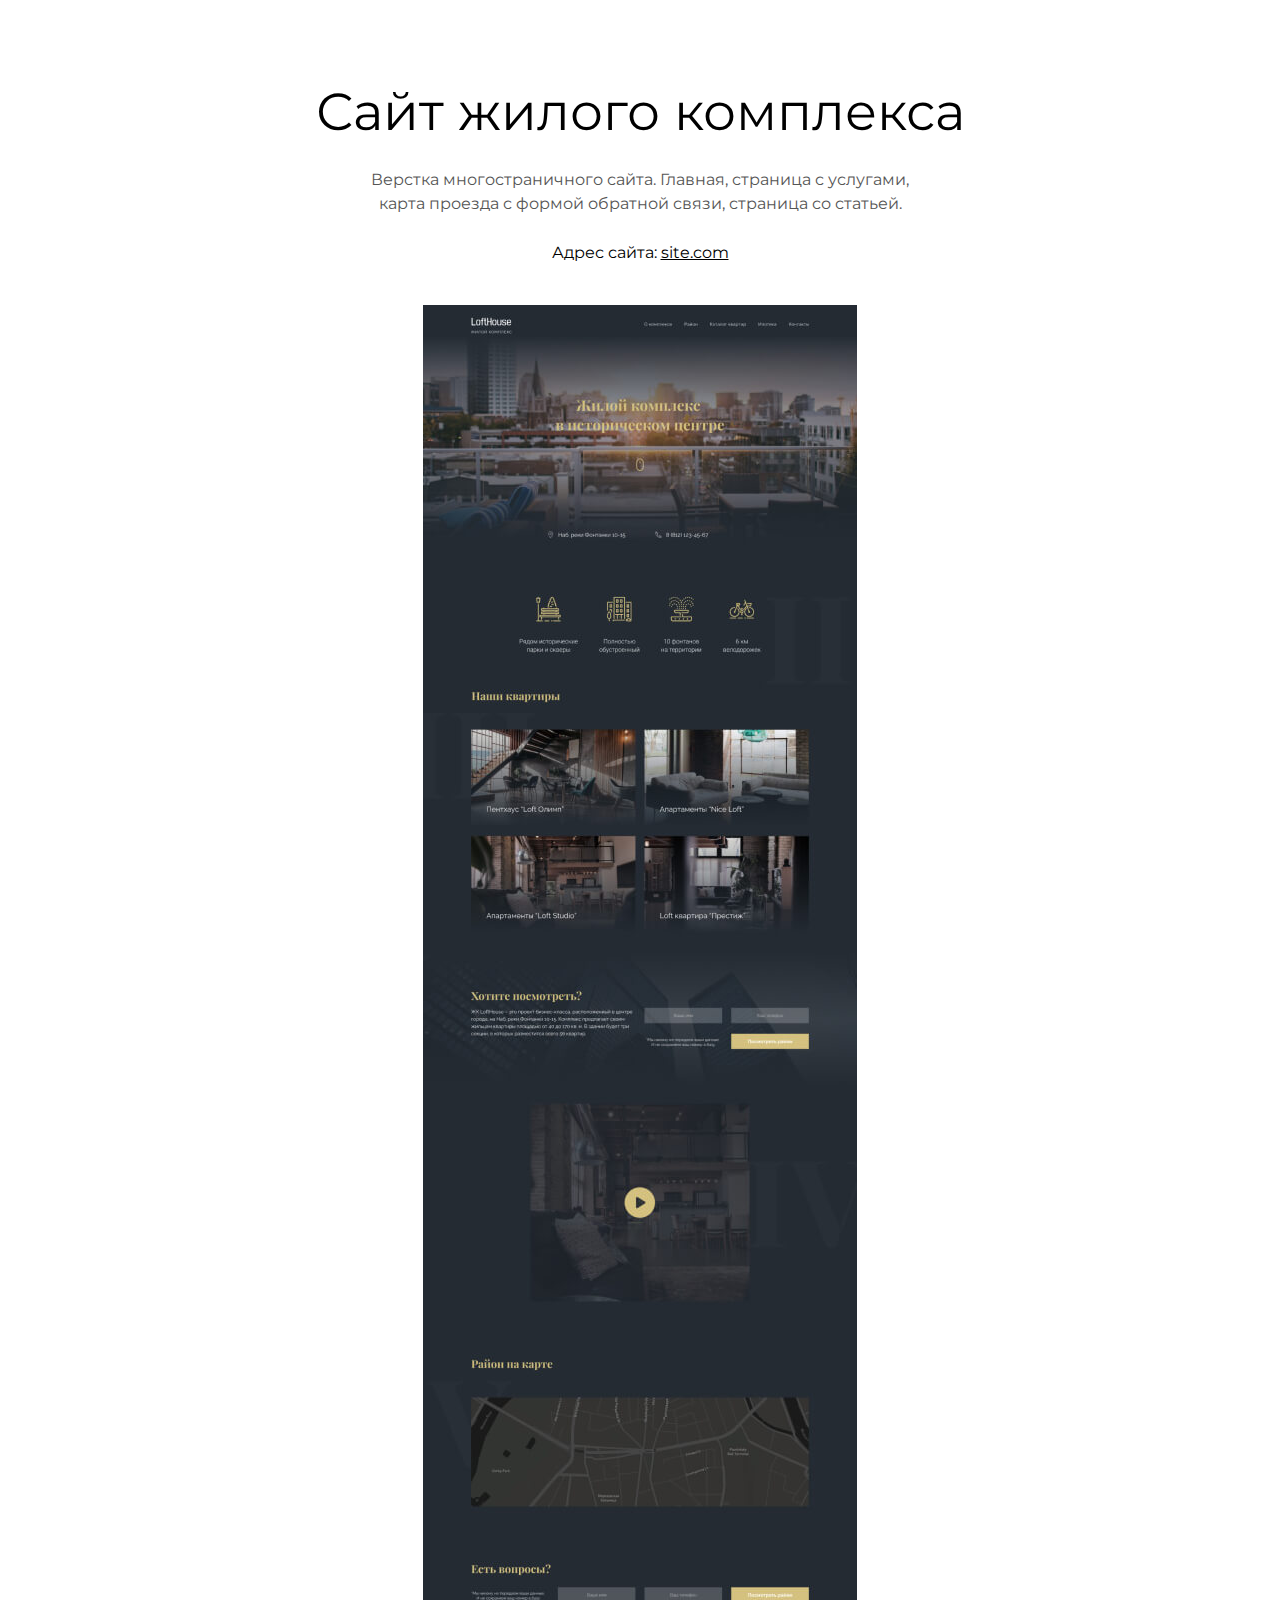
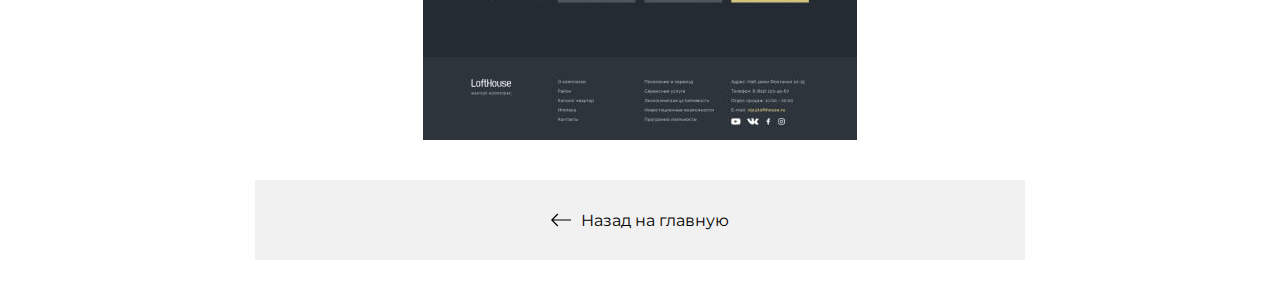
<file: lofthouse.html>
<!DOCTYPE html>
<html lang="ru">
  <head>
    <meta charset="UTF-8" />
    <meta name="viewport" content="width=device-width, initial-scale=1.0" />
    <title>Сайт жилого комплекса</title>
    <link rel="stylesheet" href="./css/reset.css" />
    <link rel="stylesheet" href="./css/main.css" />
    <link rel="stylesheet" href="./css/media.css" />

    <link rel="icon" type="image/x-icon" href="./img/favicons/favicon.svg" />
    <link
      rel="apple-touch-icon"
      sizes="180x180"
      href="./img/favicons/apple-touch-icon.png"
    />
  </head>
  <body>
    <article class="inner-page">
      <div class="container">
        <div class="inner-page-details">
          <h1 class="inner-page-title">Сайт жилого комплекса</h1>

          <div class="inner-page-text">
            <p>
              Верстка многостраничного сайта. Главная, страница с услугами,
              карта проезда с формой обратной связи, страница со статьей.
            </p>

            <p class="inner-page-link">
              Адрес сайта: <a href="#!" target="_blank">site.com</a>
            </p>
          </div>
        </div>

        <img
          class="inner-page-img"
          src="./img/projects/project-lofthouse.jpg"
          srcset="./img/projects/project-lofthouse@2x.jpg 2x"
          alt="Сайт жилого комплекса"
        />

        <a href="./index.html" class="inner-page-backlink">
          <img src="./img/icons/arrow-left.svg" alt="Назад на главную" />
          Назад на главную
        </a>
      </div>
    </article>
  </body>
</html>
</file>
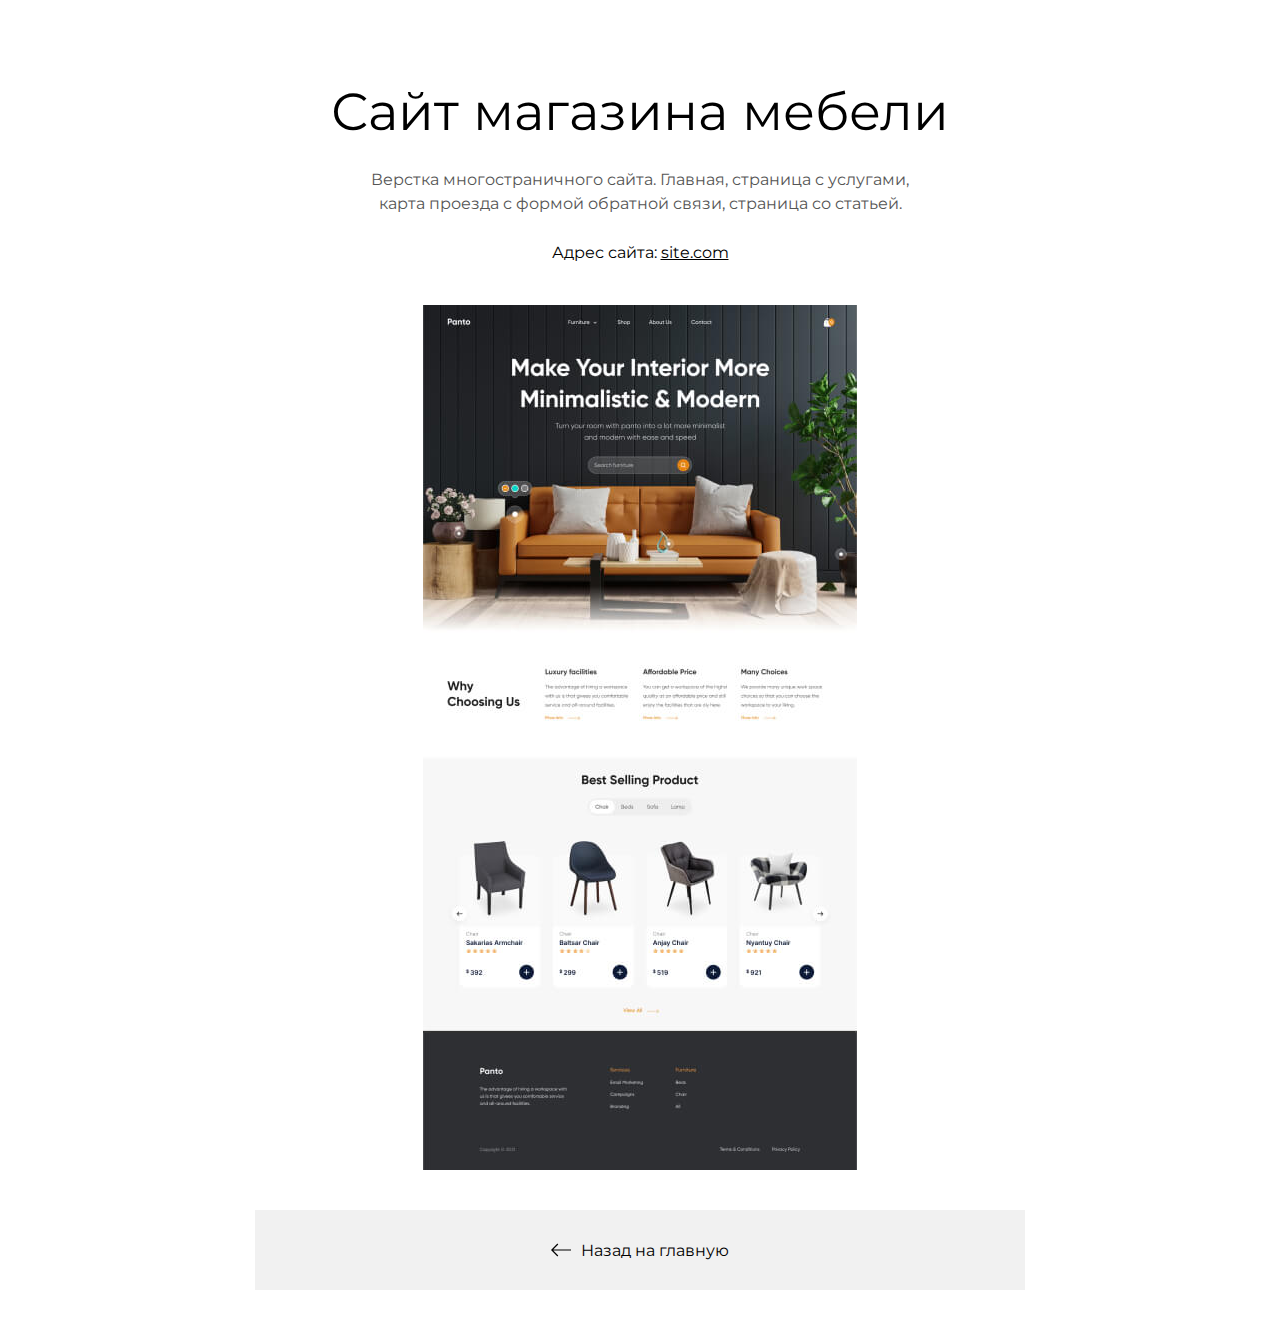
<file: panto.html>
<!DOCTYPE html>
<html lang="ru">
  <head>
    <meta charset="UTF-8" />
    <meta name="viewport" content="width=device-width, initial-scale=1.0" />
    <title>Сайт магазина мебели</title>
    <link rel="stylesheet" href="./css/reset.css" />
    <link rel="stylesheet" href="./css/main.css" />
    <link rel="stylesheet" href="./css/media.css" />

    <link rel="icon" type="image/x-icon" href="./img/favicons/favicon.svg" />
    <link
      rel="apple-touch-icon"
      sizes="180x180"
      href="./img/favicons/apple-touch-icon.png"
    />
  </head>
  <body>
    <article class="inner-page">
      <div class="container">
        <div class="inner-page-details">
          <h1 class="inner-page-title">Сайт магазина мебели</h1>

          <div class="inner-page-text">
            <p>
              Верстка многостраничного сайта. Главная, страница с услугами,
              карта проезда с формой обратной связи, страница со статьей.
            </p>

            <p class="inner-page-link">
              Адрес сайта: <a href="#!" target="_blank">site.com</a>
            </p>
          </div>
        </div>

        <img
          class="inner-page-img"
          src="./img/projects/project-panto-full.jpg"
          srcset="./img/projects/project-panto-full@2x.jpg 2x"
          alt="Сайт магазина мебели"
        />

        <a href="./index.html" class="inner-page-backlink">
          <img src="./img/icons/arrow-left.svg" alt="Назад на главную" />
          Назад на главную
        </a>
      </div>
    </article>
  </body>
</html>
</file>
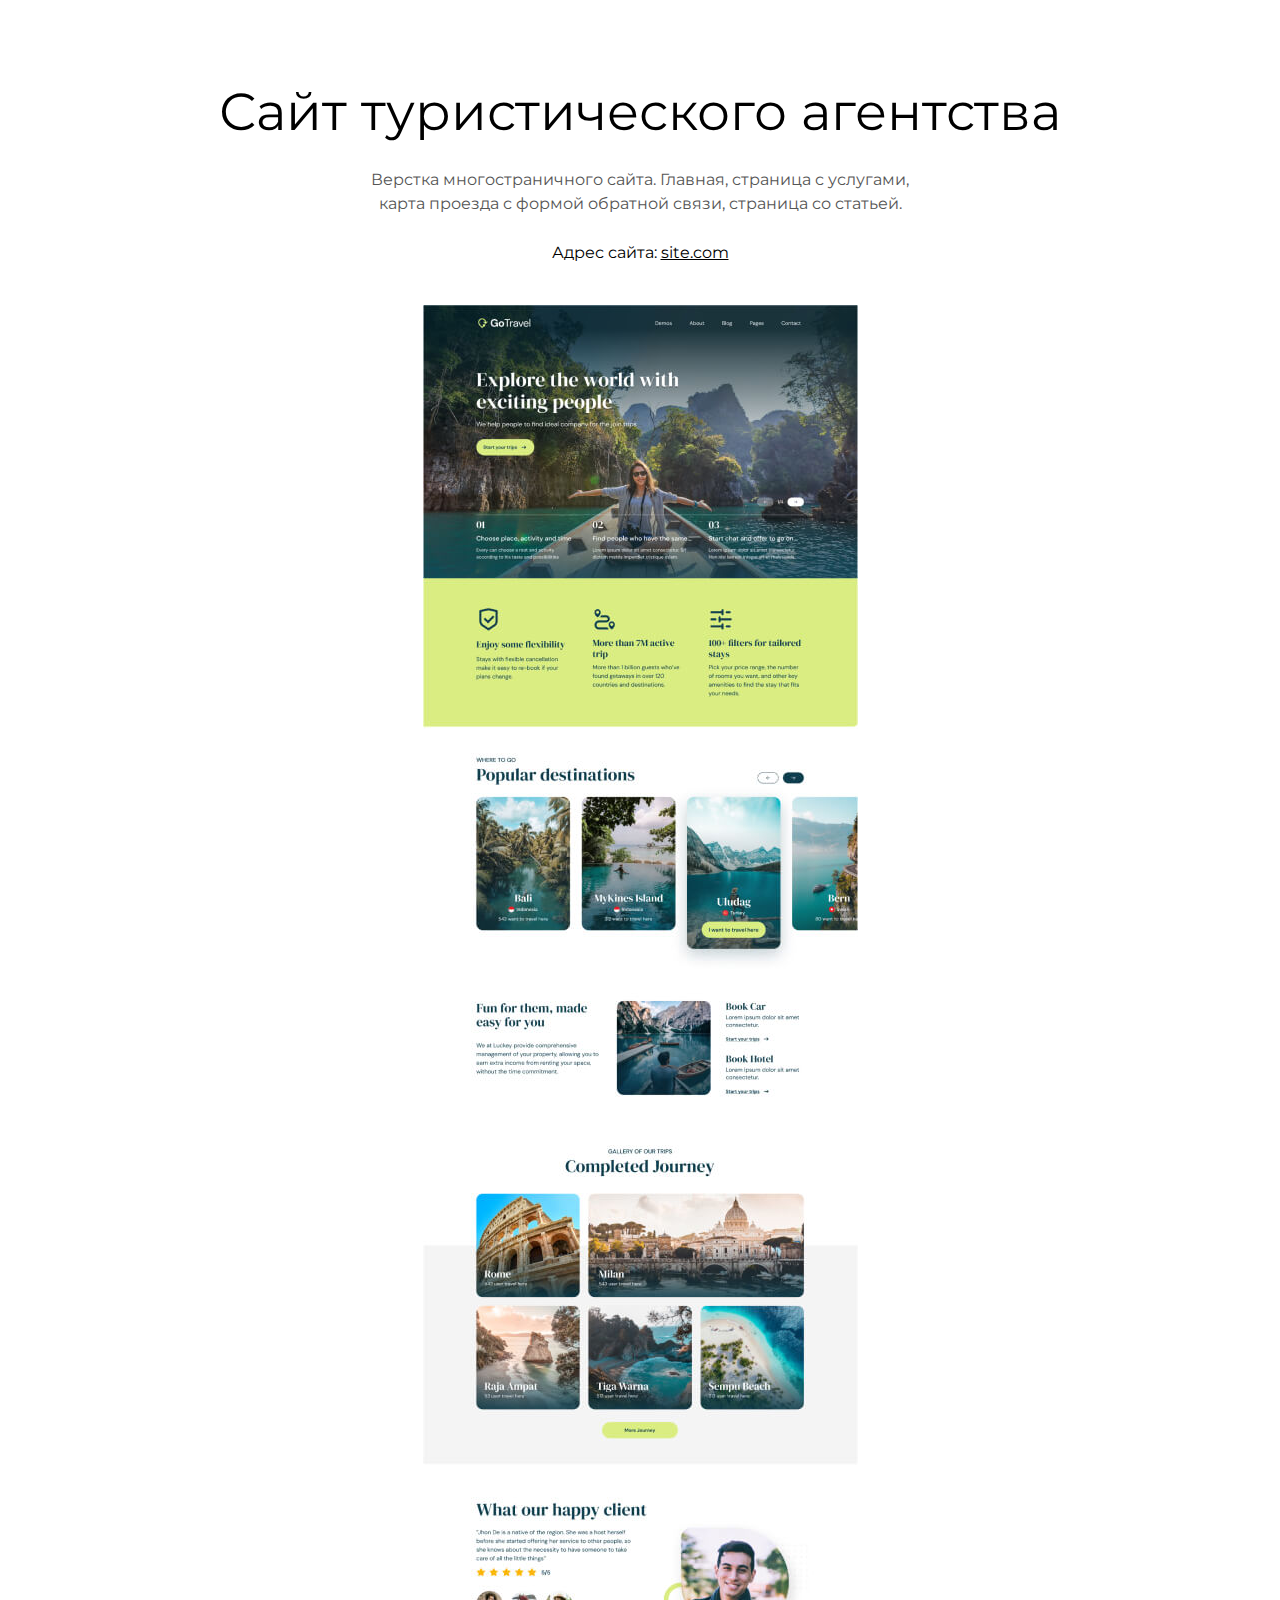
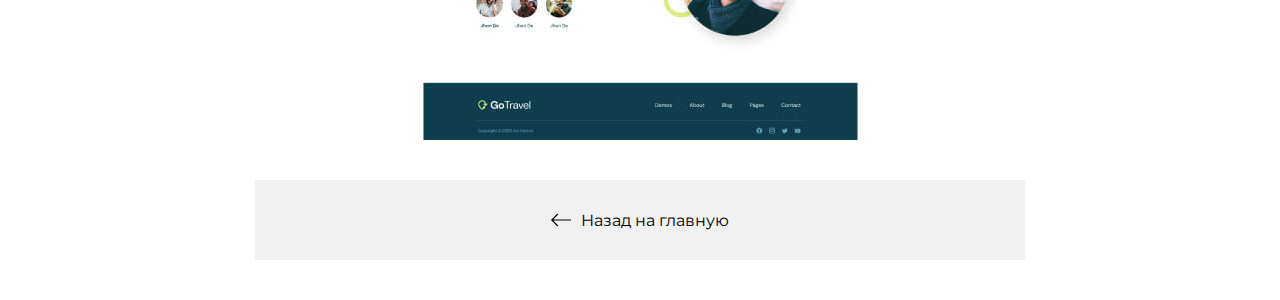
<file: travel.html>
<!DOCTYPE html>
<html lang="ru">
  <head>
    <meta charset="UTF-8" />
    <meta name="viewport" content="width=device-width, initial-scale=1.0" />
    <title>Сайт туристического агентства</title>
    <link rel="stylesheet" href="./css/reset.css" />
    <link rel="stylesheet" href="./css/main.css" />
    <link rel="stylesheet" href="./css/media.css" />

    <link rel="icon" type="image/x-icon" href="./img/favicons/favicon.svg" />
    <link
      rel="apple-touch-icon"
      sizes="180x180"
      href="./img/favicons/apple-touch-icon.png"
    />
  </head>
  <body>
    <article class="inner-page">
      <div class="container">
        <div class="inner-page-details">
          <h1 class="inner-page-title">Сайт туристического агентства</h1>

          <div class="inner-page-text">
            <p>
              Верстка многостраничного сайта. Главная, страница с услугами,
              карта проезда с формой обратной связи, страница со статьей.
            </p>

            <p class="inner-page-link">
              Адрес сайта: <a href="#!" target="_blank">site.com</a>
            </p>
          </div>
        </div>

        <img
          class="inner-page-img"
          src="./img/projects/project-go-travel.jpg"
          srcset="./img/projects/project/project-go-travel@2x.jpg 2x"
          alt="Сайт туристического агентства"
        />

        <a href="./index.html" class="inner-page-backlink">
          <img src="./img/icons/arrow-left.svg" alt="Назад на главную" />
          Назад на главную
        </a>
      </div>
    </article>
  </body>
</html>
</file>
<file: css/main.css>
@import url("https://fonts.googleapis.com/css2?family=Montserrat:ital,wght@0,100..900;1,100..900&display=swap");

/* Base */

html {
  scroll-behavior: smooth;
}

body {
  font-family: "Montserrat", sans-serif;
  font-optical-sizing: auto;
  font-weight: 400;
  font-style: normal;
}

.none {
  display: none !important;
}

.container {
  max-width: 1200px;
  margin: 0 auto;
  padding: 0 15px;
}
/* Header */
.header {
  position: relative;
  overflow: hidden;

  padding-top: 80px;
  padding-bottom: 80px;

  border-bottom-right-radius: 100px;
  /* background: #252525 linear-gradient(158deg, #2f2f2f 0%, #202020 100%); */
  background-color: #000;
  color: #fff;
}

.header .container {
  position: relative;
  z-index: 9;
}

.header-video {
  position: absolute;
  left: 0;
  top: 0;
  width: 100%;
  height: 100%;
  object-fit: cover;
  object-position: center;
  border-bottom-right-radius: 100px;

  opacity: 0.5;
}

.header-row {
  display: flex;
  flex-direction: row;
  align-items: center;
  column-gap: 60px;
}

.header-img {
  border-radius: 80px;
}

.header-title {
  margin-bottom: 10px;
  font-weight: 700;
  font-size: 60px;
}

.header-text {
  margin-bottom: 20px;
  font-size: 26px;
  font-weight: 300;
}

.header-btns {
  display: flex;
  column-gap: 20px;
}

.btn {
  height: 48px;
  padding-top: 15px;
  padding-left: 25px;
  padding-right: 25px;

  background-color: #000000;
  border-radius: 8px;

  color: #fff;
  line-height: 1;

  transition: all 0.2s ease-in;
}

.btn:hover {
  background-color: #1782cf;
}

.btn-outline {
  height: 48px;
  padding-top: 15px;
  padding-left: 25px;
  padding-right: 25px;

  border: 1px solid #3b3b3b;
  border-radius: 8px;

  color: #fff;
  line-height: 1;

  transition: all 0.2s ease-in;
}

.btn-outline:hover {
  border-color: #1782cf;
}

/* Portfolio */

.portfolio {
  padding: 80px 0;
}

.portfolio-title {
  margin-bottom: 65px;
  font-size: 52px;
  font-weight: 700;
  text-align: center;
}

.projects {
  display: flex;
  flex-direction: column;
  row-gap: 70px;
  align-items: center;
}

.project {
  text-align: center;
}

.project-img {
  margin-bottom: 30px;
  border-radius: 30px;

  transition: opacity 0.2s ease-in;
}

.project-img:hover {
  opacity: 0.8;
}
.project-title {
  font-size: 22px;
}

.project-title a {
  color: #000000;
  text-decoration: underline;
}

/* Contacts */

.contacts {
  padding: 80px 0;
  background-color: #252525;
  border-top-left-radius: 100px;
  color: #fff;
}

.contacts-title {
  margin-bottom: 65px;
  font-size: 52px;
  font-weight: 700;
  text-align: center;
}

.messangers {
  display: flex;
  column-gap: 30px;
  flex-wrap: wrap;
  row-gap: 30px;
}

.messanger {
  flex-grow: 1;

  display: flex;
  column-gap: 15px;
  align-items: center;

  padding: 46px 20px;
  border-radius: 20px;
  border: 1px solid #363636;

  color: #fff;
  font-size: 20px;

  transition: background-color 0.2s ease-in;
}

.messanger:hover {
  background-color: #1e1e1e;
}

/* Footer */

.footer {
  padding: 30px 0;
  background-color: #1e1e1e;

  color: #5d5d5d;
}

.footer a {
  color: #5886a8;
}

.footer-inner {
  font-size: 14px;
  text-align: center;
}

.footer-inner p + p {
  margin-top: 15px;
}

/* Inner Page */

.inner-page {
  padding: 80px 0 40px;
}

.inner-page-details {
  display: flex;
  flex-direction: column;
  row-gap: 25px;
  align-items: center;

  margin-bottom: 40px;
  text-align: center;
}

.inner-page-title {
  font-size: 52px;
  font-wieght: 700;
}

.inner-page-text {
  max-width: 570px;

  display: flex;
  flex-direction: column;
  row-gap: 25px;

  color: #555555;
  line-height: 1.5;
}

.inner-page-link {
  color: #000;
}

.inner-page-link a {
  color: #000;
  text-decoration: underline;
}

.inner-page-img {
  display: block;
  margin: 0 auto;
  margin-bottom: 40px;
}

.inner-page-backlink {
  max-width: 770px;
  margin: 0 auto;
  padding: 30px;

  display: flex;
  column-gap: 10px;
  align-items: center;
  justify-content: center;

  background-color: #f1f1f1;
  text-align: center;
  color: #000;

  trandition: all 0.2s ease-in;
}

.inner-page-backlink:hover {
  background-color: #dedede;
}
</file>
<file: css/media.css>
@media (max-width: 1080px) {
  .header-row {
    column-gap: 30px;
  }

  .header-img {
    width: 300px;
    border-radius: 30px;
  }

  .header-title {
    font-size: 52px;
  }

  .header-text {
    font-size: 22px;
  }

  .portfolio-title {
    font-size: 42px;
  }

  .contacts-title {
    font-size: 42px;
  }

  .inner-page-title {
    font-size: 42px;
  }
}

@media (max-width: 767px) {
  .header {
    padding-top: 20px;
    padding-bottom: 40px;
    border-bottom-right-radius: 60px;
  }

  .header-video {
    border-bottom-right-radius: 60px;
  }

  .header-row {
    flex-direction: column;
    align-items: flex-start;
    row-gap: 20px;
  }

  .header-img {
    max-width: 100%;
    width: auto;
  }

  .header-title {
    font-size: 32px;
  }

  .header-text {
    font-size: 18px;
  }

  /* BTNS */

  .btn,
  .btn-outline {
    height: 42px;
    padding: 12px 15px 0;
  }

  /* Portfolio */

  .portfolio {
    padding: 40px 0;
  }

  .portfolio-title {
    margin-bottom: 30px;
    font-size: 28px;
  }

  .projects {
    row-gap: 30px;
  }

  .project-img {
    margin-bottom: 20px;
    border-radius: 14px;
  }

  .project-title {
    font-size: 16px;
  }

  /* Contacts */

  .contacts {
    padding: 40px 0;
    border-top-left-radius: 60px;
  }

  .contacts-title {
    margin-bottom: 30px;
    font-size: 28px;
  }

  .messangers {
    gap: 20px;
  }

  .messanger {
    padding: 32px 20px;
    border-radius: 12px;
    font-size: 16px;
  }

  /* Footer */

  .footer-inner {
    font-size: 12px;
  }

  /* Inner Page */

  .inner-page {
    padding: 40px 0 20px;
  }

  .inner-page-title {
    margin-bottom: 20px;
    font-size: 28px;
  }

  .inner-page-details {
    row-gap: 20px;
    margin-bottom: 20px;
  }

  .inner-page-text {
    row-gap: 20px;
  }

  .inner-page-img {
    margin-bottom: 20px;
  }

  .inner-page-backlink {
    padding: 20px;
  }
}
</file>
